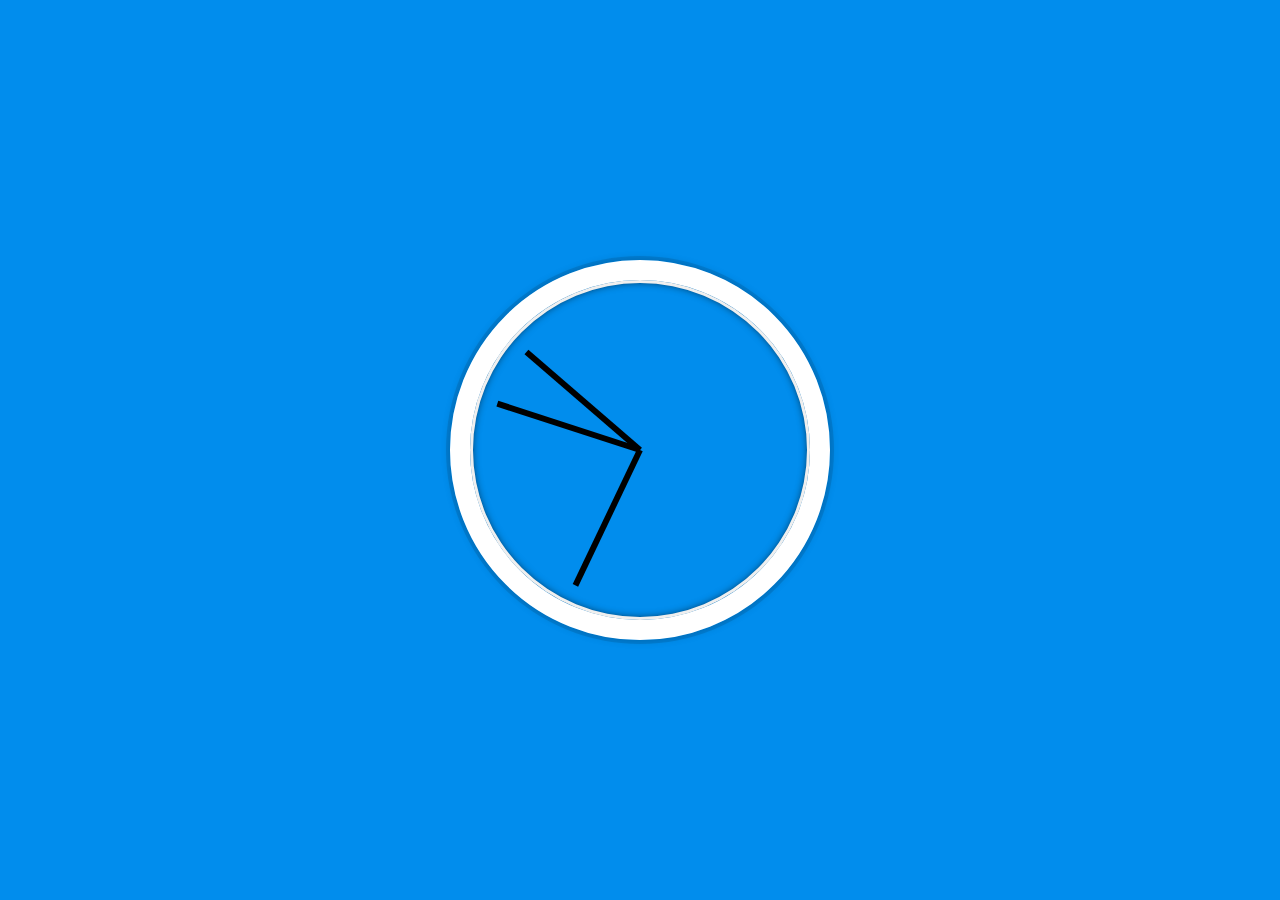
<file: JS-Clock/index.html>
<!DOCTYPE html>
<html lang="en">
<head>
  <meta charset="UTF-8">
  <title>JS + CSS Clock</title>
    <link rel="stylesheet" href="main.css">
</head>
<body>


    <div class="clock">
      <div class="clock-face">
        <div class="hand hour-hand"></div>
        <div class="hand min-hand"></div>
        <div class="hand second-hand"></div>
      </div>
    </div>

<script src="script.js"></script>
</body>
</html>
</file>
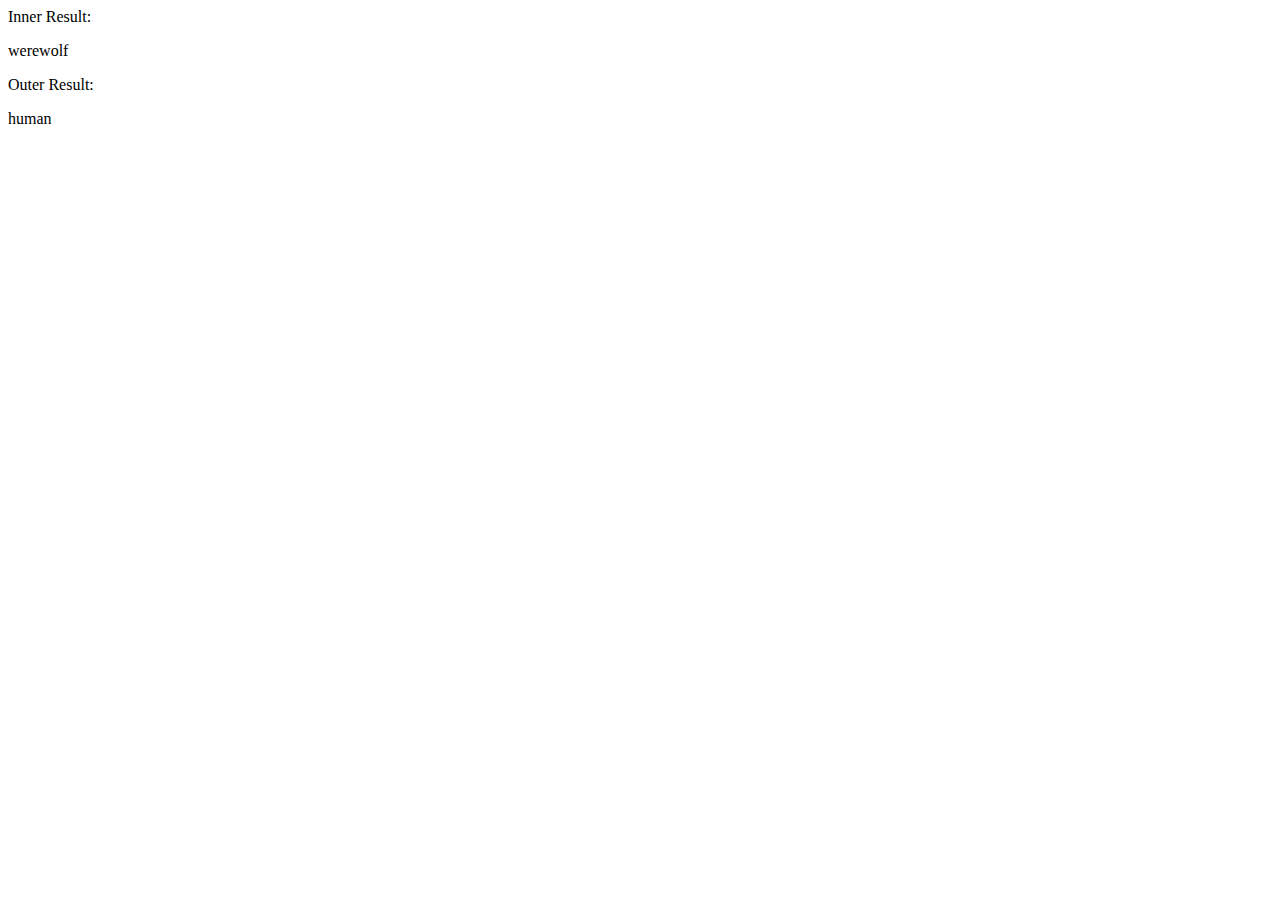
<file: Learnings/index.html>
<html>
<head>
    <title>Try catch throw example</title>
</head>
<body>
    <div>
        <p>Inner Result:</p>
        <div id="innerResult"></div>
    </div>
    <div>
        <p>Outer Result:</p>
        <div id="outerResult"></div>
    </div>
    <script>
       // Initialize a global variable
var species = "human";
 
 function transform() {
   // Initialize a local, function-scoped variable
   var species = "werewolf";
   console.log(species);
   let result1=document.getElementById("innerResult");
   result1.textContent=species;
  
 }
 
 // Log the global and local variable
 console.log(species);
 
 transform();
 console.log(species);
 let resul2=document.getElementById("outerResult");
   resul2.textContent=species;
    </script>
</body>
</html>
</file>
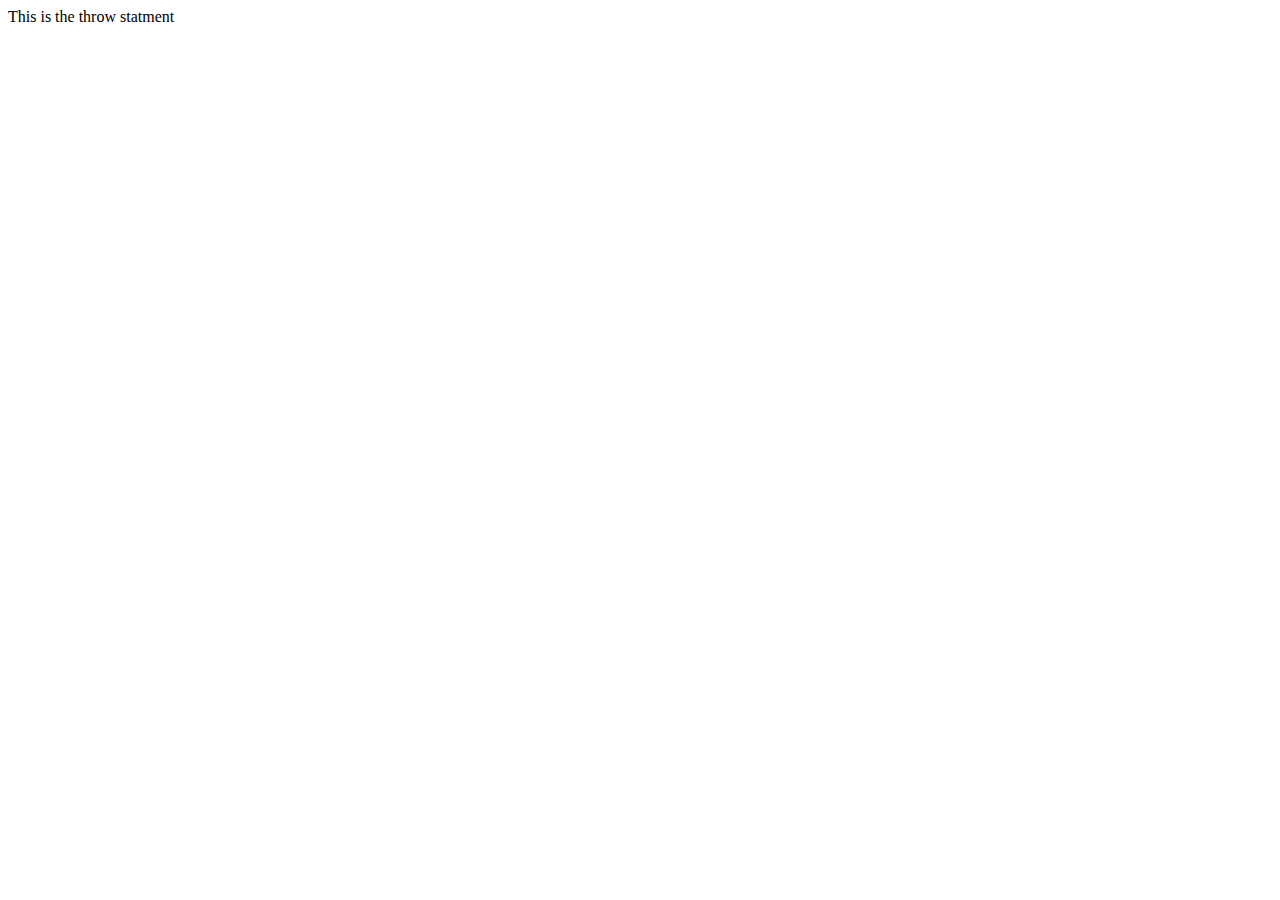
<file: exception2.html>
<html>
<head>
    <title>Try catch throw example</title>
</head>
<body>
    <script>
        try {
            throw new Error('This is the throw statment'); //user-defined throw statement.
        }
        catch (e) {
            document.write(e.message); // This will generate an error message
        }
    </script>
</body>
</html>
</file>
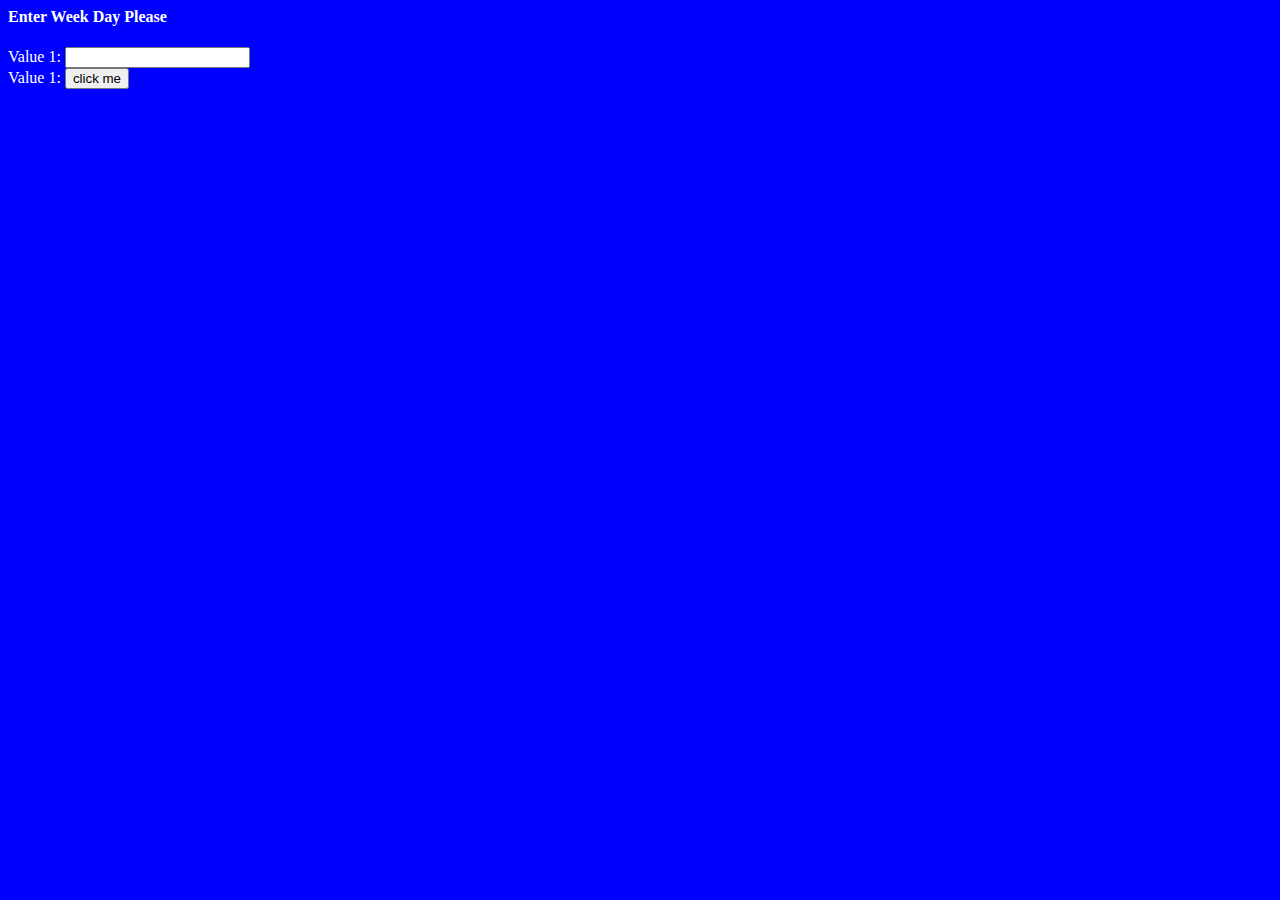
<file: exception3.html>
<html>
<head>
    <title>Try catch throw example</title>
</head>
<body bgcolor=blue text="white">
    <h4> Enter Week Day Please </h4>
    Value 1: <input type="text" id="t1"/> <br>
    Value 1: <input type="button" id="b1" value="click me" onclick="pp()"/> <br>
    <script>
        function pp() {
            var c = parseInt(document.all.t1.value)
            try {
                switch (c) {
                    case 1:
                        throw "Sunday"
                        break;
                    case 2:
                        throw "Monday"
                        break;
                    case 3:
                        throw "Tuesday"
                        break;
                    case 4:
                        throw "Wednesday"
                        break;
                    case 5:
                        throw "Thursday"
                        break;
                    case 6:
                        throw "Friday"
                        break;
                    case 7:
                        throw "Saturday"
                        break;
                    default:
                        throw "The real error"
                }
            }
            catch (error) {
                alert(error)
            }
        }
    </script>
</body>
</html>
</file>
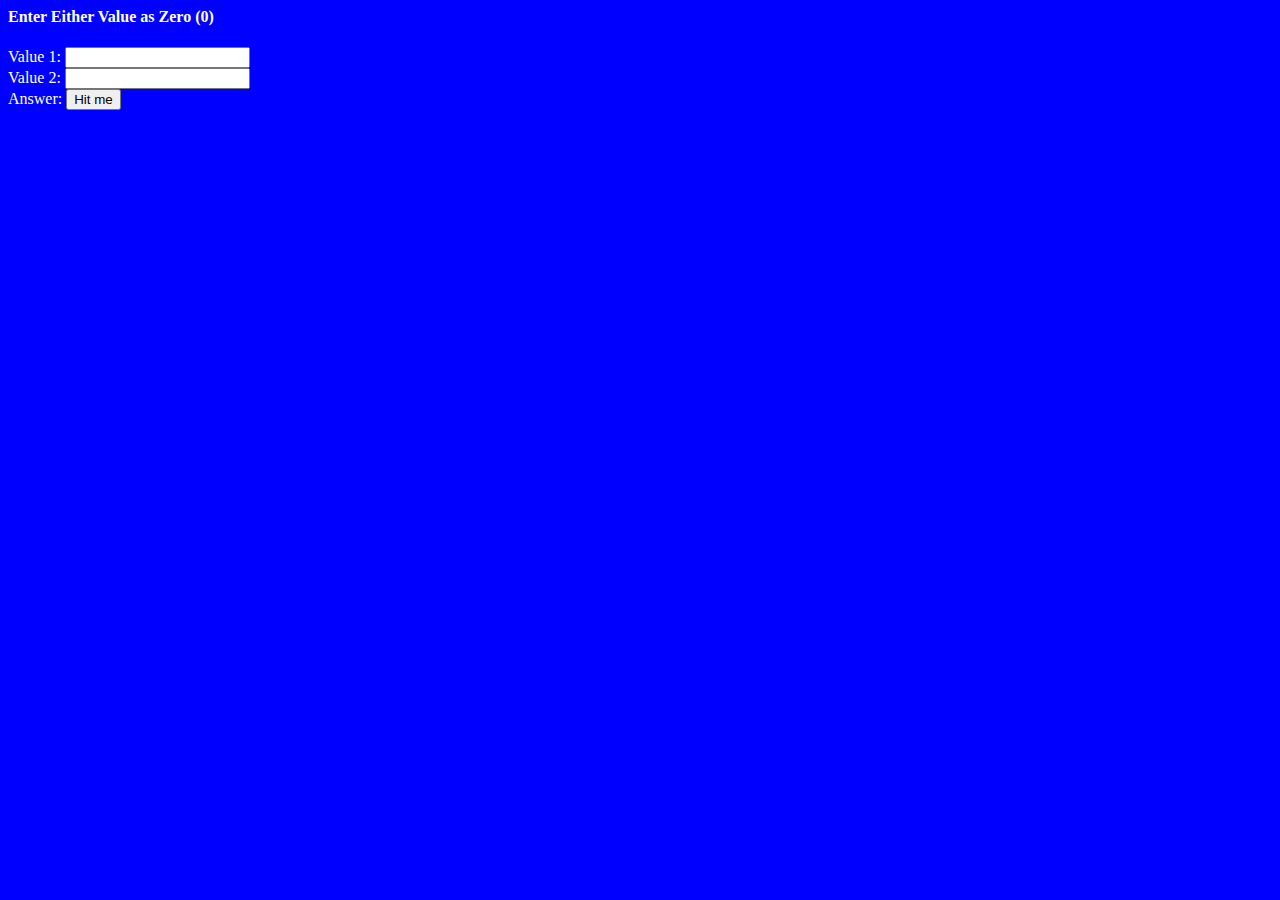
<file: exceptionJavascript.html>
<!DOCTYPE>
<html>
<head>
    <title>try catch example</title>
</head>
<body bgcolor=blue text="white">
    <h4> Enter Either Value as Zero (0)</h4>
    Value 1: <input type="text" id="t1"/> <br>
    Value 2: <input type="text" id="t2"/> <br>
    Answer: <input type="button" id="b1" value="Hit me" onclick="pp()"> <br>
    <script>
        function pp() {
            var c = parseInt(document.all.t1.value)
            var d = parseInt(document.all.t2.value)
            var e = 0
            try {
                if(d == 0){
                    throw "Divisor is Zero"
                }
                if(c == 0) {
                    throw "To be divided is Zero"
                }
            }
            catch (error) {
                console.log(error)
            }
        }
    </script>
</body>
</html>
</file>
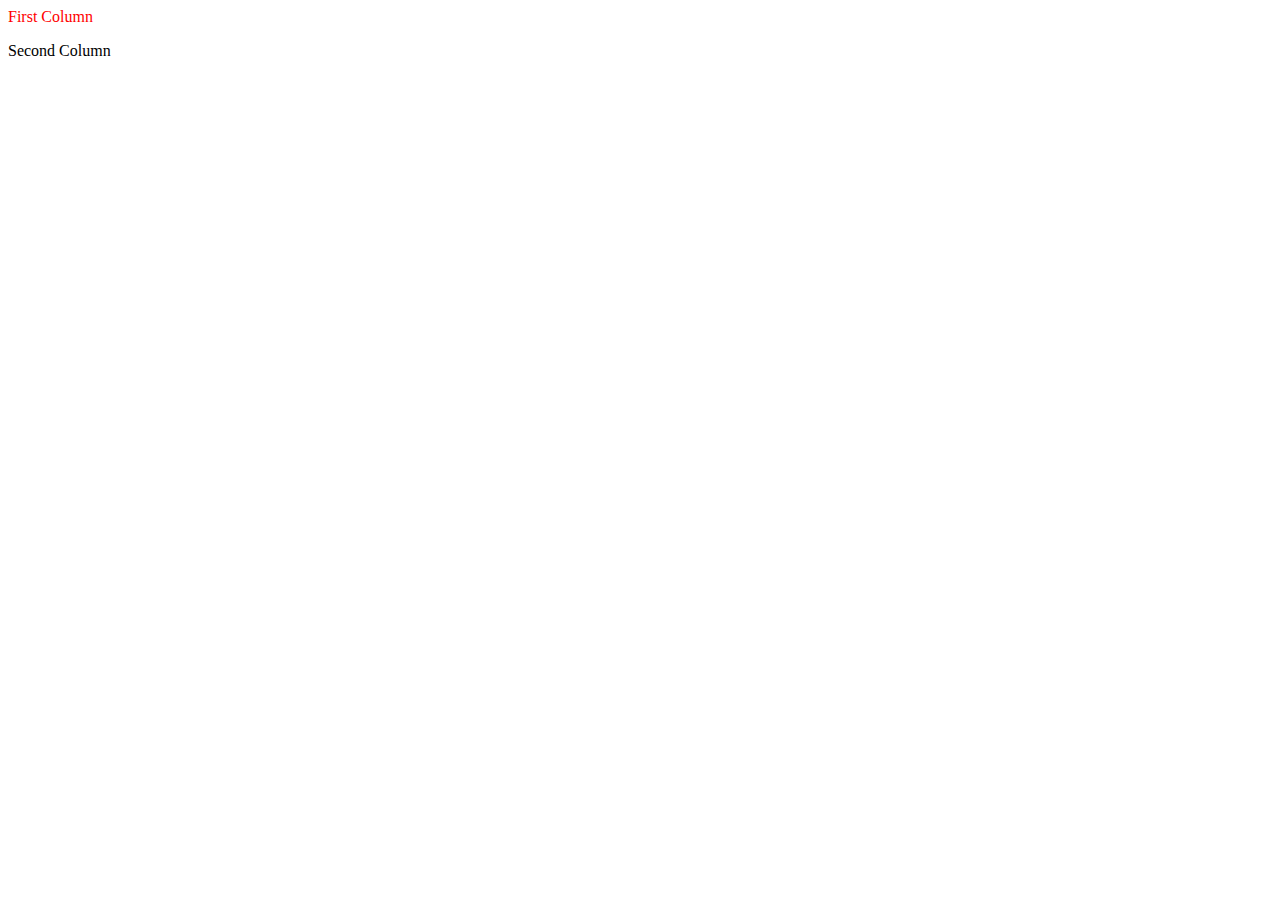
<file: Learnings/index2.html>
<html>
    <head>
        <title></title>
        <style>
             /* CSS Style Set */
             #column-1{
            width:50%;
            height: 20%;
            float:left;
            color: red;
            background-color: orange;
            }
            #column-2{
            width:50%;
            float:left;
            color: aqua;
            }
        </style>
    </head>
    <body>
        <div id=”container”>
            <div id=”column-1”> <p style="color: red;"> First Column </p></div>
            <div id=”column-2”><p>Second Column </p></div>
            </div>
    </body>
</html>
</file>
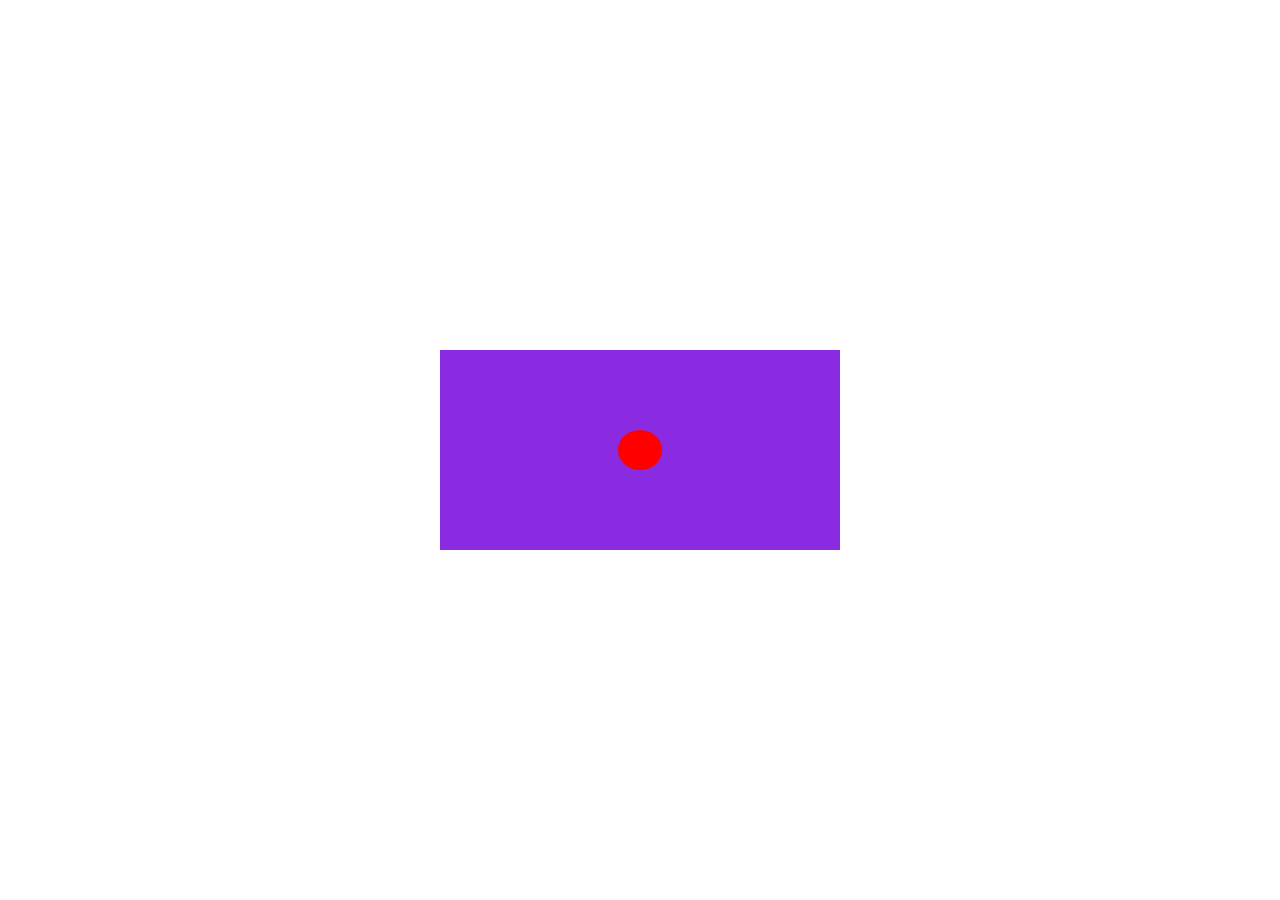
<file: Learnings/index7.html>
<!DOCTYPE html>
<html>
  <head>
    <title>Rectangles with circle</title>
    <style>
      .container {
        width: 400px;
        height: 200px;
        margin: auto;
        display: flex;
        justify-content: center;
        align-items: center;
        background-color: blueviolet;
        position: absolute;
        top: 50%;
        left: 50%;
        transform: translate(-50%, -50%);
      }
      .circle {
        border-radius: 50%;
        background-color: red;
        width: 11%;
        height: 20%;
      }
    </style>
  </head>
  <body>
    <div class="container">
      <div class="circle"></div>
    </div>
  </body>
</html>
</file>
<file: JS-Clock/main.css>
html {
  background: #018ded url(http://unsplash.it/1500/1000?image=881&blur=50);
  background-size: cover;
  font-family: "helvetica neue";
  text-align: center;
  font-size: 10px;
}

body {
  margin: 0;
  font-size: 2rem;
  display: flex;
  flex: 1;
  min-height: 100vh;
  align-items: center;
}

.clock {
  width: 30rem;
  height: 30rem;
  border: 20px solid white;
  border-radius: 50%;
  margin: 50px auto;
  position: relative;
  padding: 2rem;
  box-shadow: 0 0 0 4px rgba(0, 0, 0, 0.1), inset 0 0 0 3px #efefef,
    inset 0 0 10px black, 0 0 10px rgba(0, 0, 0, 0.2);
}

.clock-face {
  position: relative;
  width: 100%;
  height: 100%;
  transform: translateY(-3px); /* account for the height of the clock hands */
}

.hand {
  width: 50%;
  height: 6px;
  background: black;
  position: absolute;
  top: 50%;
  transform-origin: 100%;
  transform: rotate(90deg);
  transition: all 0.05s;
  transition-timing-function: cubic-bezier(0.1, 2.7, 0.58, 1);
}
</file>
